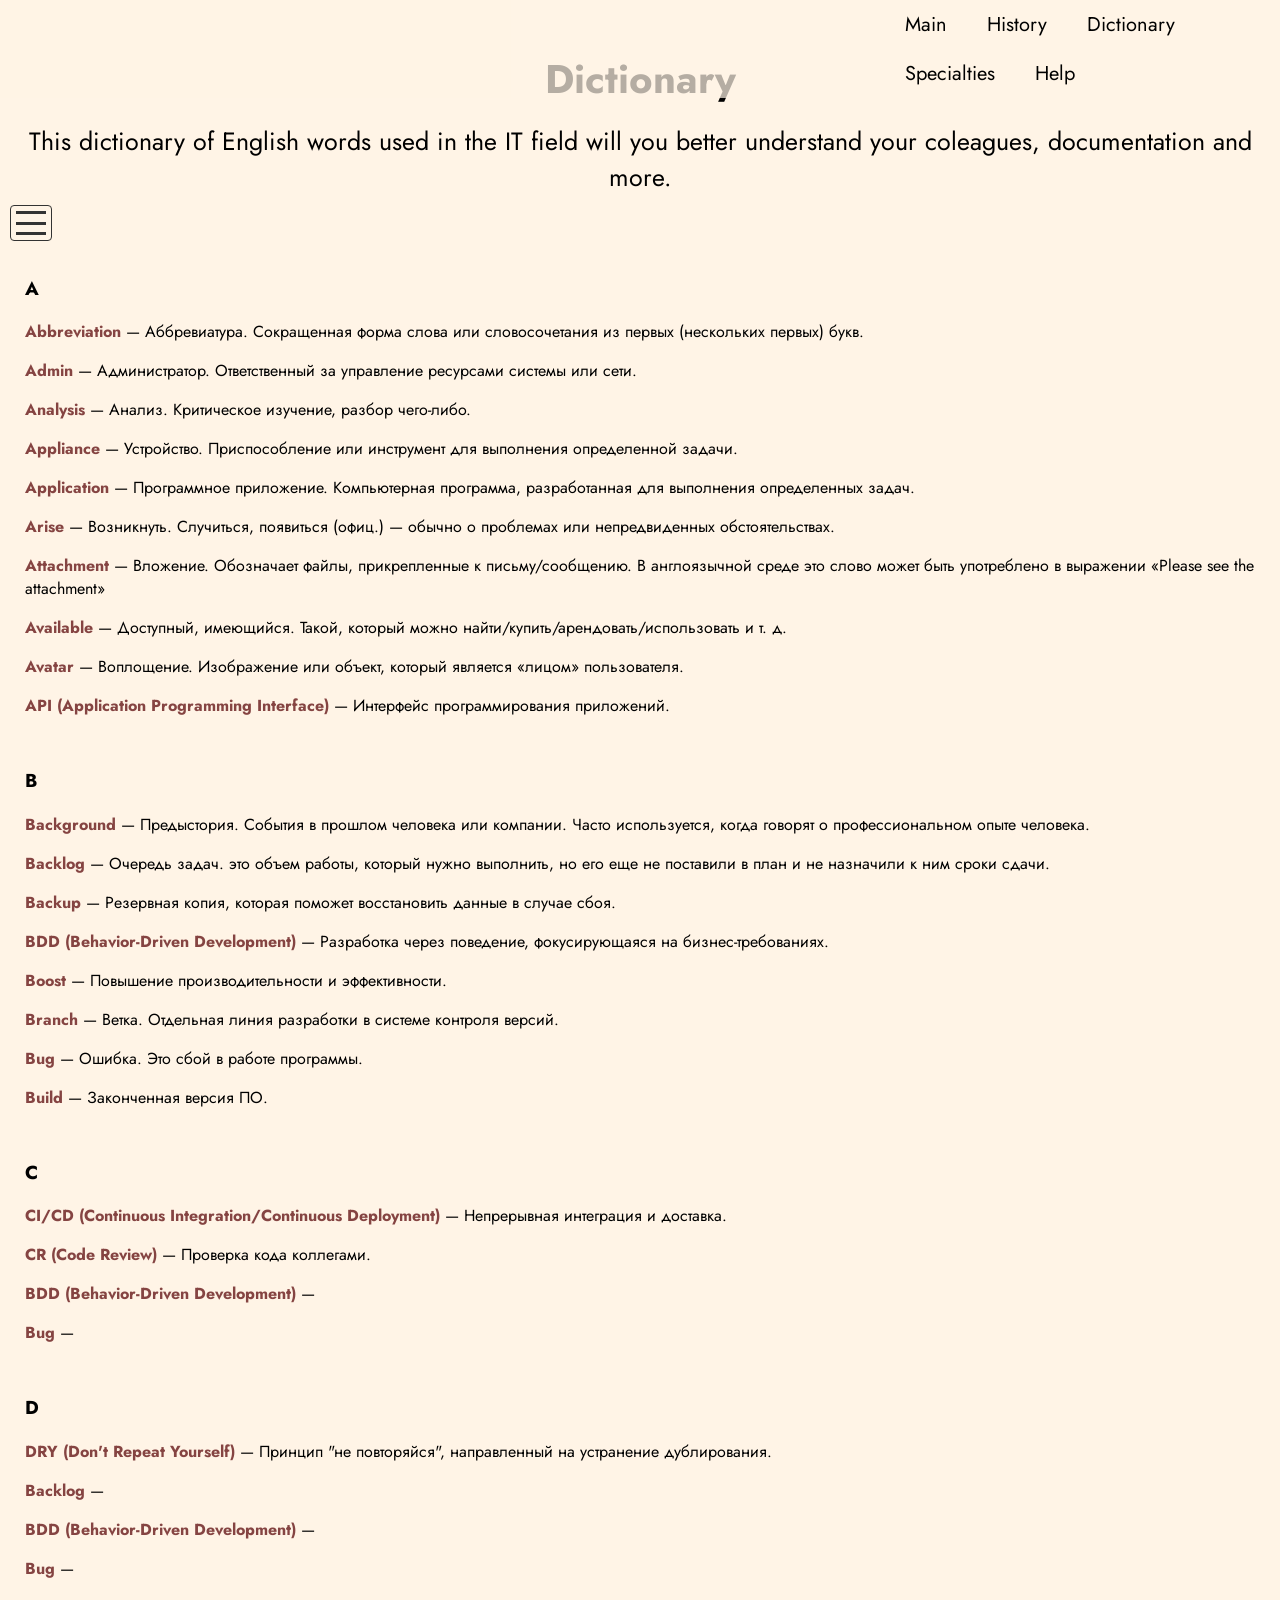
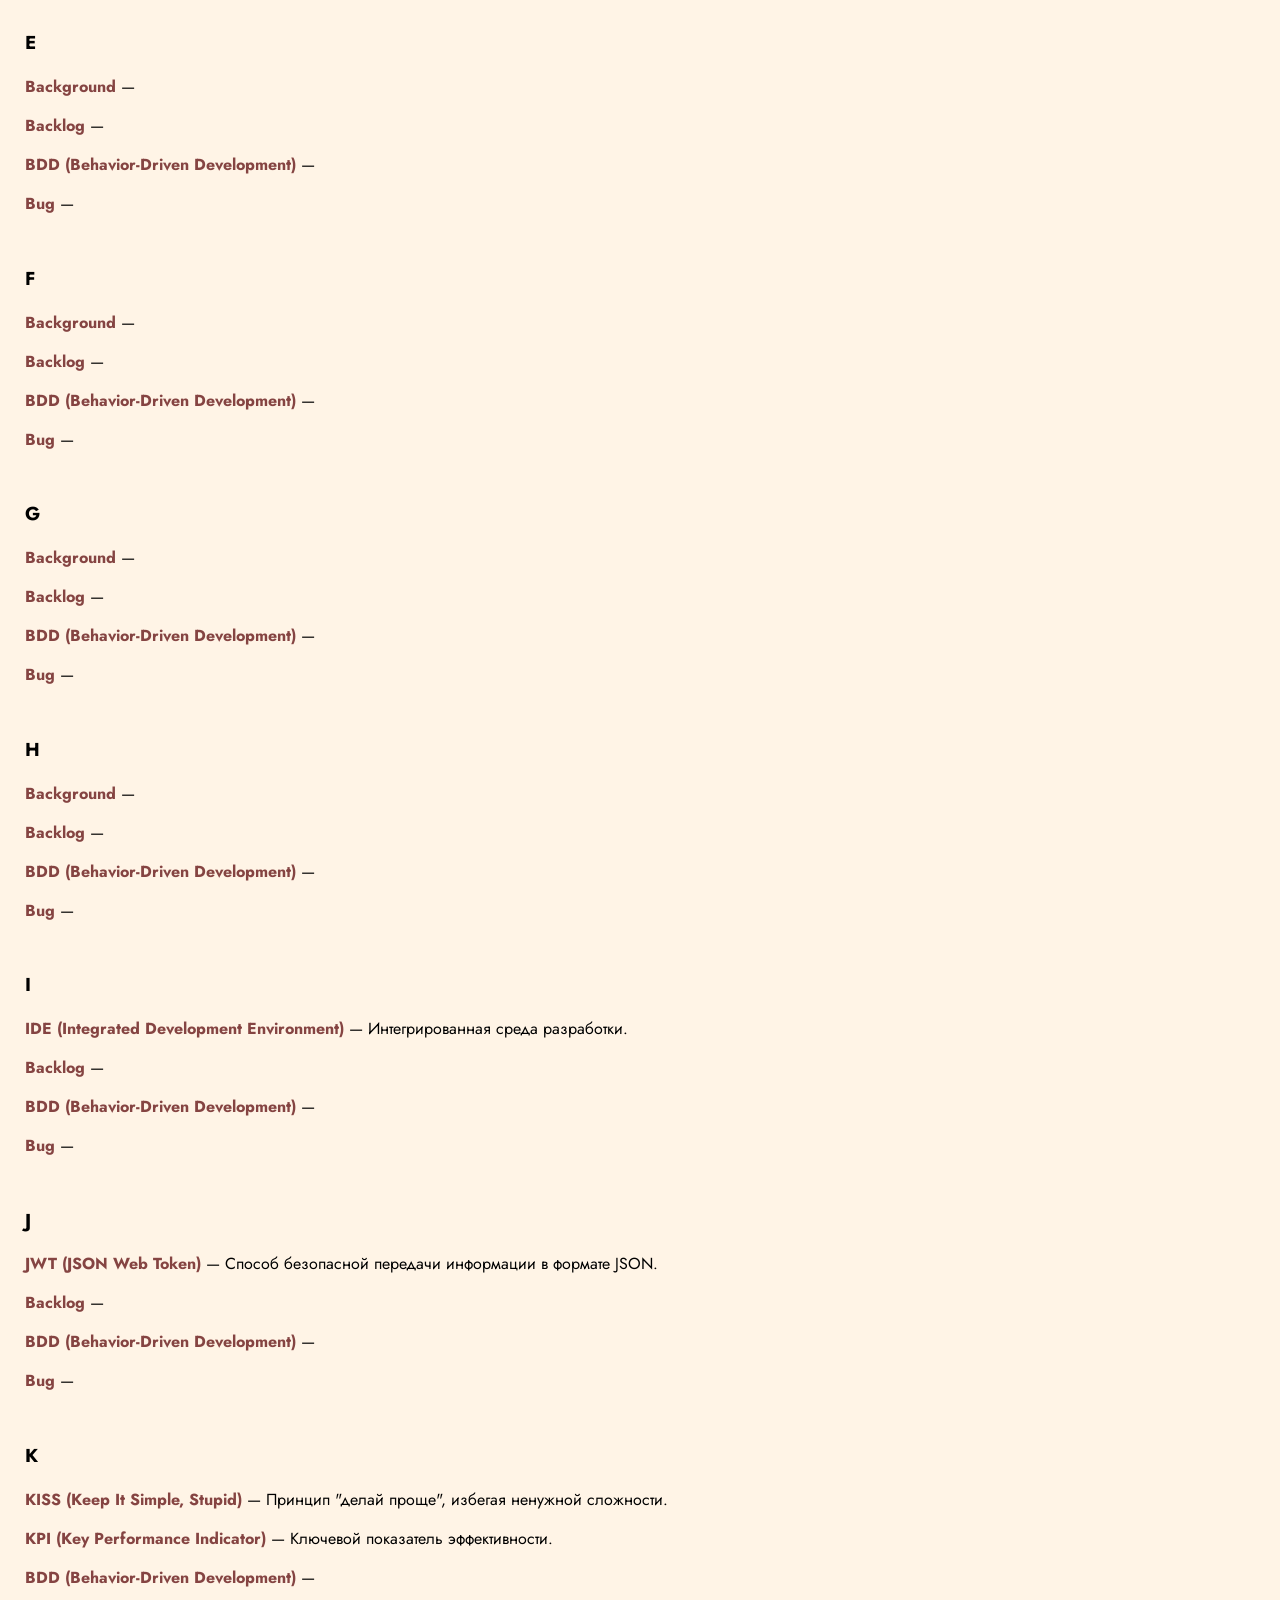
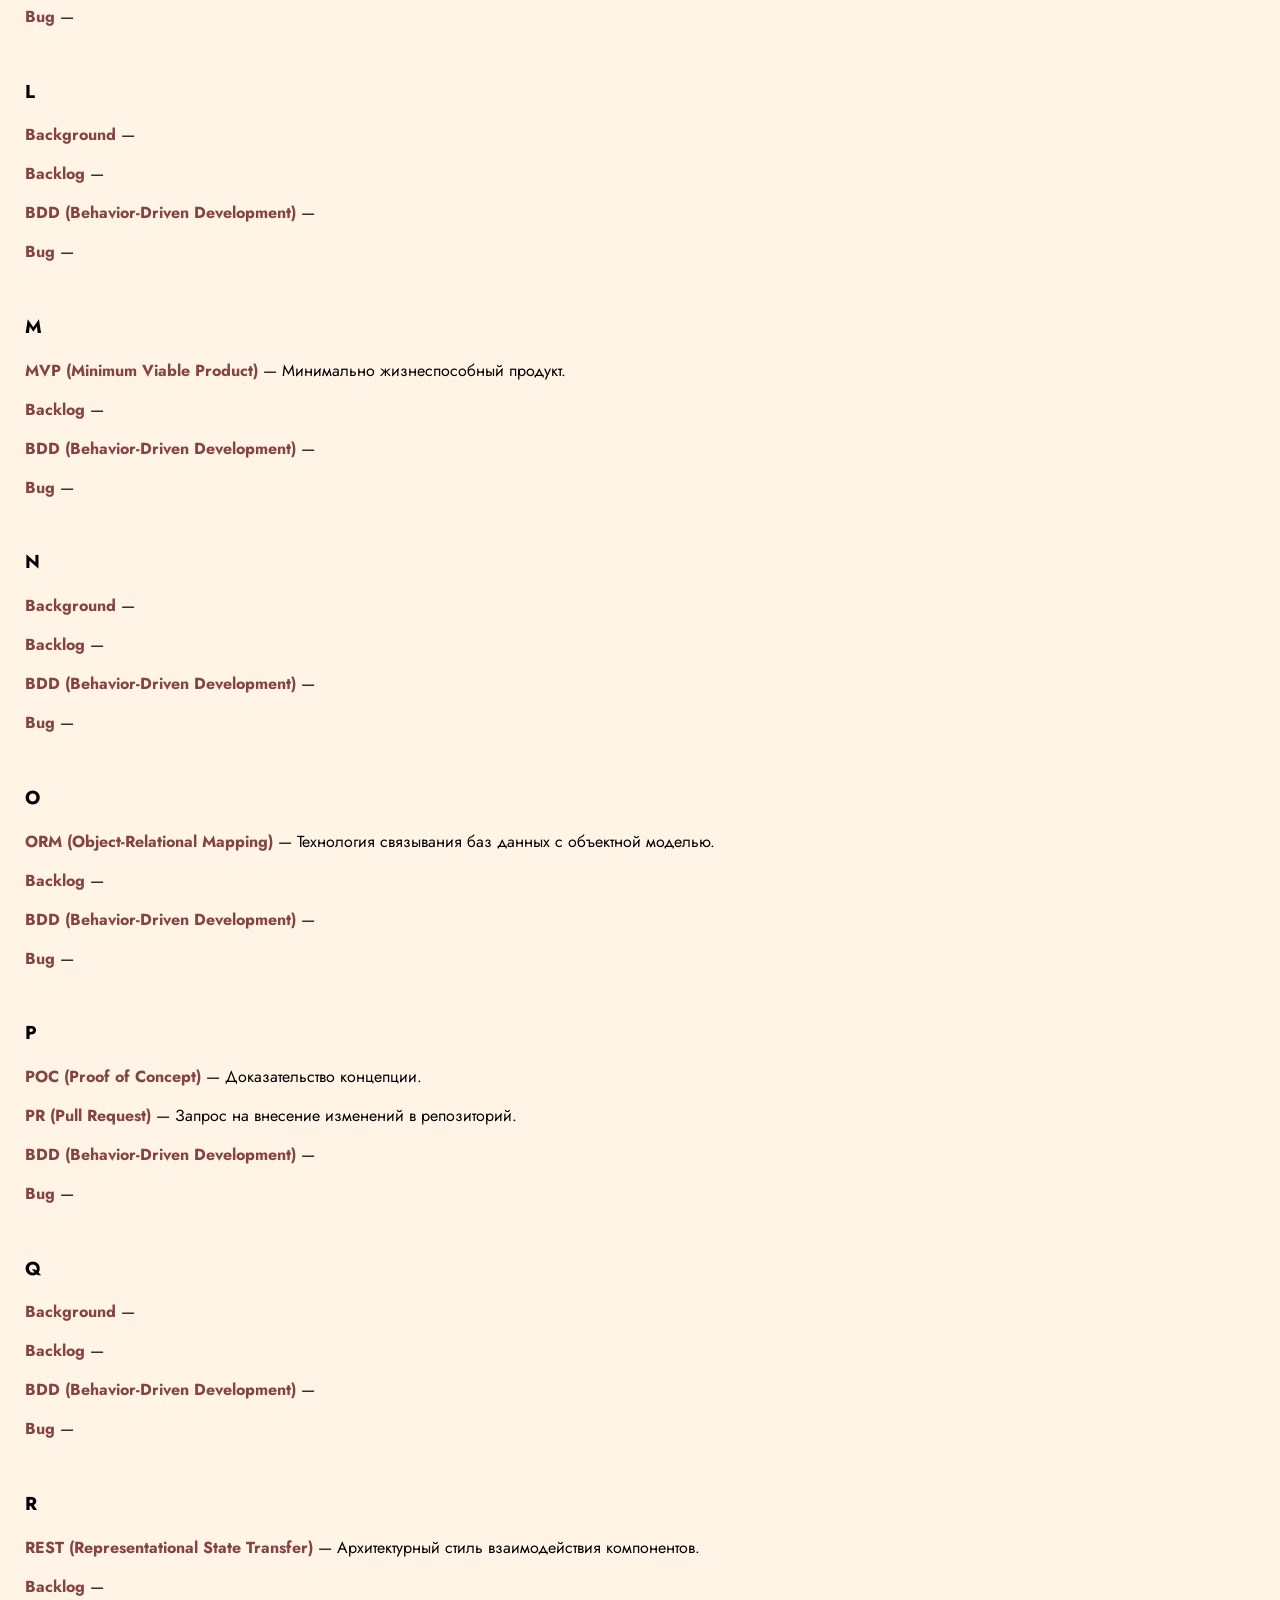
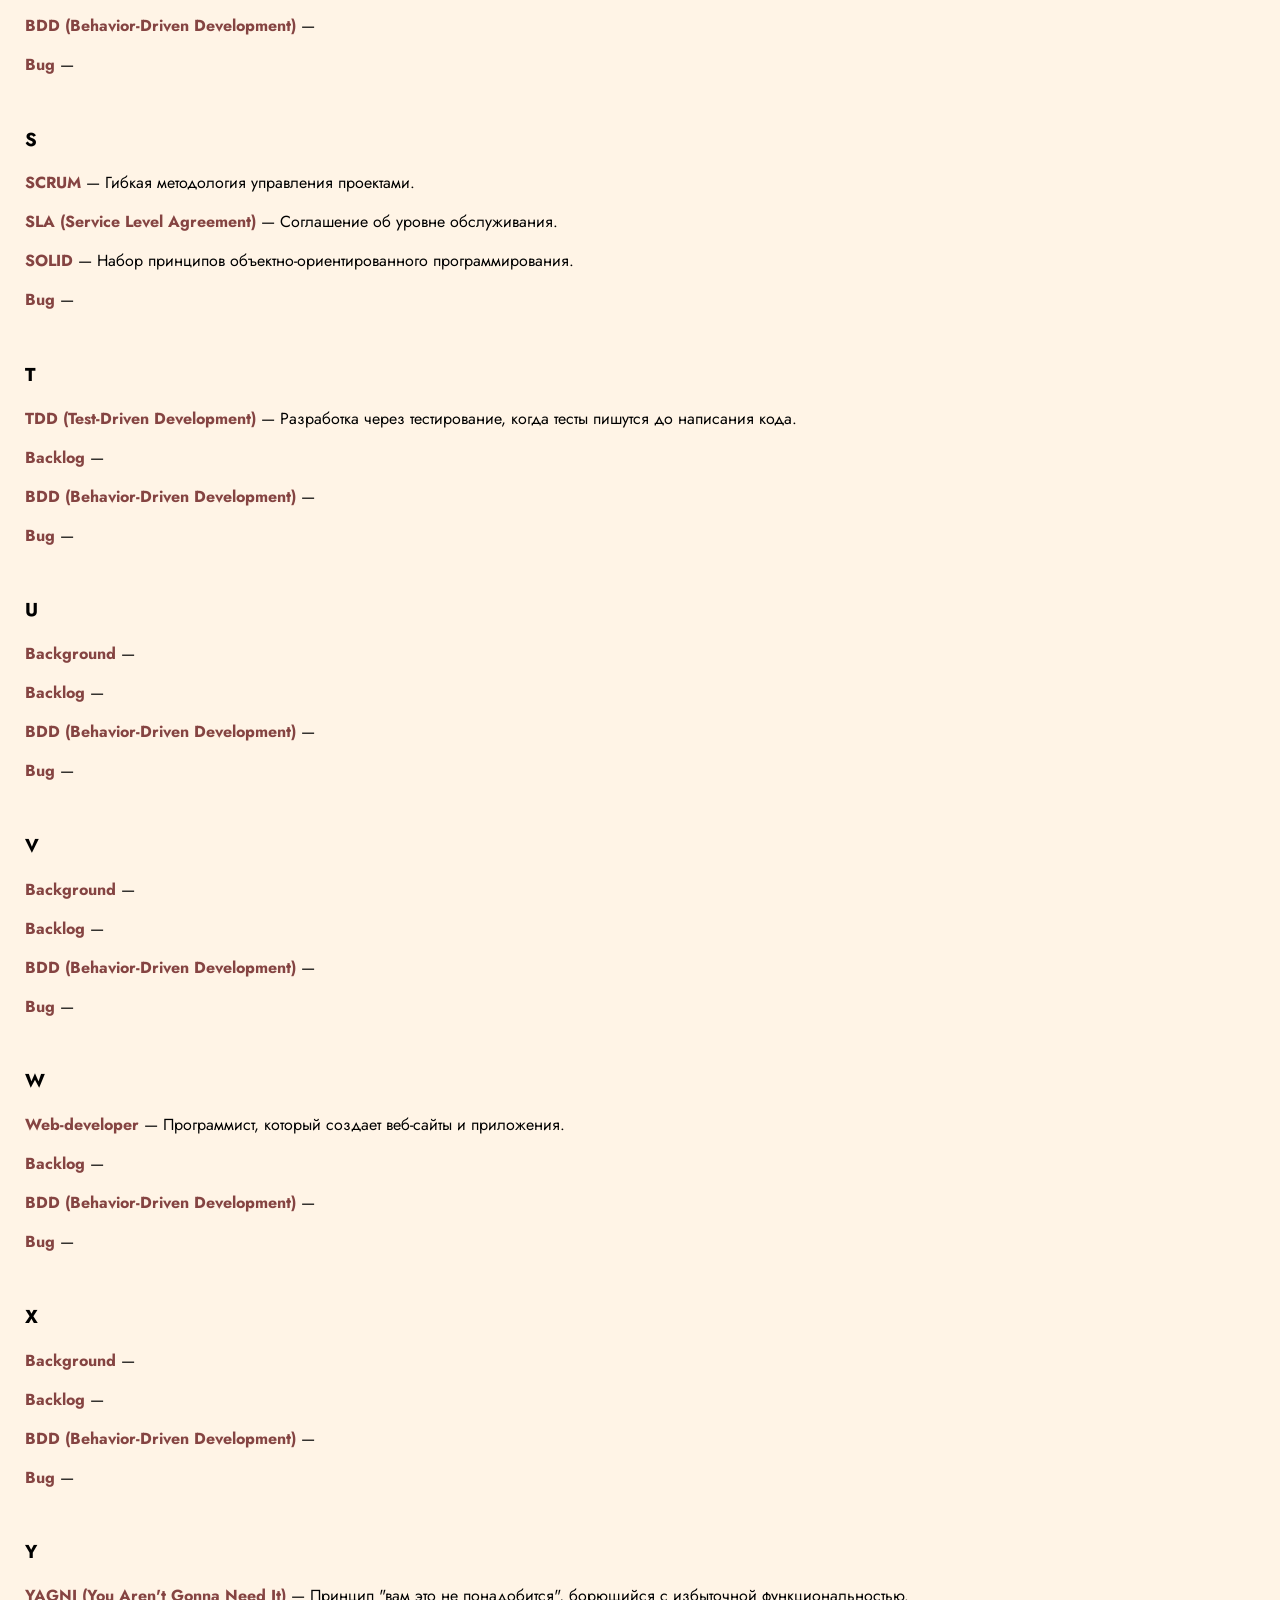
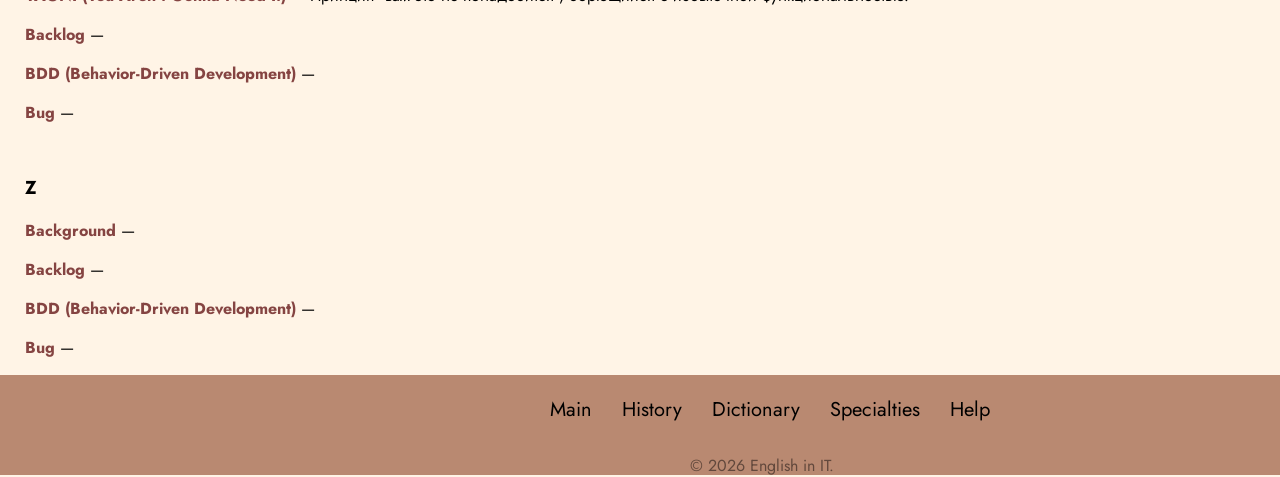
<file: dictionary.html>
<!DOCTYPE html>
<html lang="ru">
<head>
<meta charset="UTF-8">
<meta name="viewport" content="width=device-width, initial-scale=1.0">
<title>Dictionary-English in IT</title>
<link rel="stylesheet" href="css/dictionary.css">
<link rel="preconnect" href="https://fonts.googleapis.com">
<link rel="preconnect" href="https://fonts.gstatic.com" crossorigin>
<link href="https://fonts.googleapis.com/css2?family=Jost:ital,wght@0,100..900;1,100..900&display=swap" rel="stylesheet"></head>
<body>
    <header><nav class="menu" id="menu">
        <ul>
            <li><a href="index.html">Main</a></li>
            <li><a href="index.html#history">History</a></li>
            <li><a href="dictionary.html">Dictionary</a></li>
            <li><a href="specialties.html">Specialties</a></li>
            <li><a href="index.html#help">Help</a></li>
        </ul>
      </nav></header>

<main>
<!--Dictionary-->
<header>
    <div class="header">
        <h2>Dictionary</h2>
        <p>This dictionary of English words used in the IT field will you better understand your coleagues, documentation and more.</p>
    </div>
</header>
<!--Alphabet navigation-->
<section class="navigation">
    <div class="burger" id="burgerMenu" title="Меню">
        <div></div>
        <div></div>
        <div></div>
    </div>

    <div class="alphabet" id="alphabetMenu">
        <div class="letter" data-letter="A">А</div>
        <div class="letter" data-letter="B">B</div>
        <div class="letter" data-letter="C">C</div>
        <div class="letter" data-letter="D">D</div>
        <div class="letter" data-letter="E">E</div>
        <div class="letter" data-letter="F">F</div>
        <div class="letter" data-letter="G">G</div>
        <div class="letter" data-letter="H">H</div>
        <div class="letter" data-letter="I">I</div>
        <div class="letter" data-letter="J">J</div>
        <div class="letter" data-letter="K">K</div>
        <div class="letter" data-letter="L">L</div>
        <div class="letter" data-letter="M">M</div>
        <div class="letter" data-letter="N">N</div>
        <div class="letter" data-letter="O">O</div>
        <div class="letter" data-letter="P">P</div>
        <div class="letter" data-letter="Q">Q</div>
        <div class="letter" data-letter="R">R</div>
        <div class="letter" data-letter="S">S</div>
        <div class="letter" data-letter="T">T</div>
        <div class="letter" data-letter="U">U</div>
        <div class="letter" data-letter="V">V</div>
        <div class="letter" data-letter="W">W</div>
        <div class="letter" data-letter="X">X</div>
        <div class="letter" data-letter="Y">Y</div>
        <div class="letter" data-letter="Z">Z</div>
    </div>
</section>
<!--End of alphabet navigation-->

<section class="dictionary">
    <div class="let" id="A">
        <h3>А</h3>
        <p><span style="color: #854442; font-weight: bold">Abbreviation</span> — Aббревиатура. Сокращенная форма слова или словосочетания из первых (нескольких первых) букв.</p>
        <p><span style="color: #854442; font-weight: bold">Admin</span> — Администратор. Ответственный за управление ресурсами системы или сети.</p>
        <p><span style="color: #854442; font-weight: bold">Analysis</span> — Анализ. Критическое изучение, разбор чего-либо.</p>
        <p><span style="color: #854442; font-weight: bold">Appliance</span> — Устройство. Приспособление или инструмент для выполнения определенной задачи.</p>
        <p><span style="color: #854442; font-weight: bold">Application</span> — Программное приложение. Компьютерная программа, разработанная для выполнения определенных задач.</p>
        <p><span style="color: #854442; font-weight: bold">Arise</span> — Возникнуть. Случиться, появиться (офиц.) — обычно о проблемах или непредвиденных обстоятельствах.</p>
        <p><span style="color: #854442; font-weight: bold">Attachment</span> — Вложение. Обозначает файлы, прикрепленные к письму/сообщению. В англоязычной среде это слово может быть употреблено в выражении «Please see the attachment»</p>
        <p><span style="color: #854442; font-weight: bold">Available</span> — Доступный, имеющийся. Такой, который можно найти/купить/арендовать/использовать и т. д.</p>
        <p><span style="color: #854442; font-weight: bold">Avatar</span> — Воплощение. Изображение или объект, который является «лицом» пользователя.</p>
        <p><span style="color: #854442; font-weight: bold">API (Application Programming Interface)</span> — Интерфейс программирования приложений.</p>
    </div>
    <div class="let" id="B">
        <h3>B</h3>
        <p><span style="color: #854442; font-weight: bold">Background</span> — Предыстория. События в прошлом человека или компании. Часто используется, когда говорят о профессиональном опыте человека.</p>
        <p><span style="color: #854442; font-weight: bold">Backlog</span> — Очередь задач. это объем работы, который нужно выполнить, но его еще не поставили в план и не назначили к ним сроки сдачи.</p>
        <p><span style="color: #854442; font-weight: bold">Backup</span> — Резервная копия, которая поможет восстановить данные в случае сбоя.</p>
        <p><span style="color: #854442; font-weight: bold">BDD (Behavior-Driven Development)</span> — Разработка через поведение, фокусирующаяся на бизнес-требованиях.</p>
        <p><span style="color: #854442; font-weight: bold">Boost</span> — Повышение производительности и эффективности.</p>
        <p><span style="color: #854442; font-weight: bold">Branch</span> — Ветка. Отдельная линия разработки в системе контроля версий.</p>
        <p><span style="color: #854442; font-weight: bold">Bug</span> — Ошибка. Это сбой в работе программы.</p>
        <p><span style="color: #854442; font-weight: bold">Build</span> — Законченная версия ПО.</p>        
    </div>
    <div class="let" id="C">
        <h3>C</h3>
        <p><span style="color: #854442; font-weight: bold">CI/CD (Continuous Integration/Continuous Deployment)</span> — Непрерывная интеграция и доставка.</p>
        <p><span style="color: #854442; font-weight: bold">CR (Code Review)</span> — Проверка кода коллегами.</p>
        <p><span style="color: #854442; font-weight: bold">BDD (Behavior-Driven Development)</span> — </p>
        <p><span style="color: #854442; font-weight: bold">Bug</span> — </p>
    </div>
    <div class="let" id="D">
        <h3>D</h3>
        <p><span style="color: #854442; font-weight: bold">DRY (Don't Repeat Yourself)</span> — Принцип "не повторяйся", направленный на устранение дублирования.</p>
        <p><span style="color: #854442; font-weight: bold">Backlog</span> — </p>
        <p><span style="color: #854442; font-weight: bold">BDD (Behavior-Driven Development)</span> — </p>
        <p><span style="color: #854442; font-weight: bold">Bug</span> — </p>
    </div>
    <div class="let" id="E">
        <h3>E</h3>
        <p><span style="color: #854442; font-weight: bold">Background</span> — </p>
        <p><span style="color: #854442; font-weight: bold">Backlog</span> — </p>
        <p><span style="color: #854442; font-weight: bold">BDD (Behavior-Driven Development)</span> — </p>
        <p><span style="color: #854442; font-weight: bold">Bug</span> — </p>
    </div>
    <div class="let" id="F">
        <h3>F</h3>
        <p><span style="color: #854442; font-weight: bold">Background</span> — </p>
        <p><span style="color: #854442; font-weight: bold">Backlog</span> — </p>
        <p><span style="color: #854442; font-weight: bold">BDD (Behavior-Driven Development)</span> — </p>
        <p><span style="color: #854442; font-weight: bold">Bug</span> — </p>
    </div>
    <div class="let" id="G">
        <h3>G</h3>
        <p><span style="color: #854442; font-weight: bold">Background</span> — </p>
        <p><span style="color: #854442; font-weight: bold">Backlog</span> — </p>
        <p><span style="color: #854442; font-weight: bold">BDD (Behavior-Driven Development)</span> — </p>
        <p><span style="color: #854442; font-weight: bold">Bug</span> — </p>
    </div>
    <div class="let" id="H">
        <h3>H</h3>
        <p><span style="color: #854442; font-weight: bold">Background</span> — </p>
        <p><span style="color: #854442; font-weight: bold">Backlog</span> — </p>
        <p><span style="color: #854442; font-weight: bold">BDD (Behavior-Driven Development)</span> — </p>
        <p><span style="color: #854442; font-weight: bold">Bug</span> — </p>
    </div>
    <div class="let" id="I">
        <h3>I</h3>
        <p><span style="color: #854442; font-weight: bold">IDE (Integrated Development Environment)</span> — Интегрированная среда разработки.</p>
        <p><span style="color: #854442; font-weight: bold">Backlog</span> — </p>
        <p><span style="color: #854442; font-weight: bold">BDD (Behavior-Driven Development)</span> — </p>
        <p><span style="color: #854442; font-weight: bold">Bug</span> — </p>
    </div>
    <div class="let" id="J">
        <h3>J</h3>
        <p><span style="color: #854442; font-weight: bold">JWT (JSON Web Token)</span> — Способ безопасной передачи информации в формате JSON.</p>
        <p><span style="color: #854442; font-weight: bold">Backlog</span> — </p>
        <p><span style="color: #854442; font-weight: bold">BDD (Behavior-Driven Development)</span> — </p>
        <p><span style="color: #854442; font-weight: bold">Bug</span> — </p>
    </div>
    <div class="let" id="K">
        <h3>K</h3>
        <p><span style="color: #854442; font-weight: bold">KISS (Keep It Simple, Stupid)</span> — Принцип "делай проще", избегая ненужной сложности.</p>
        <p><span style="color: #854442; font-weight: bold">KPI (Key Performance Indicator)</span> — Ключевой показатель эффективности.</p>
        <p><span style="color: #854442; font-weight: bold">BDD (Behavior-Driven Development)</span> — </p>
        <p><span style="color: #854442; font-weight: bold">Bug</span> — </p>
    </div>
    <div class="let" id="L">
        <h3>L</h3>
        <p><span style="color: #854442; font-weight: bold">Background</span> — </p>
        <p><span style="color: #854442; font-weight: bold">Backlog</span> — </p>
        <p><span style="color: #854442; font-weight: bold">BDD (Behavior-Driven Development)</span> — </p>
        <p><span style="color: #854442; font-weight: bold">Bug</span> — </p>
    </div>
    <div class="let" id="M">
        <h3>M</h3>
        <p><span style="color: #854442; font-weight: bold">MVP (Minimum Viable Product)</span> — Минимально жизнеспособный продукт.</p>
        <p><span style="color: #854442; font-weight: bold">Backlog</span> — </p>
        <p><span style="color: #854442; font-weight: bold">BDD (Behavior-Driven Development)</span> — </p>
        <p><span style="color: #854442; font-weight: bold">Bug</span> — </p>
    </div>
    <div class="let" id="N">
        <h3>N</h3>
        <p><span style="color: #854442; font-weight: bold">Background</span> — </p>
        <p><span style="color: #854442; font-weight: bold">Backlog</span> — </p>
        <p><span style="color: #854442; font-weight: bold">BDD (Behavior-Driven Development)</span> — </p>
        <p><span style="color: #854442; font-weight: bold">Bug</span> — </p>
    </div>
    <div class="let" id="O">
        <h3>O</h3>
        <p><span style="color: #854442; font-weight: bold">ORM (Object-Relational Mapping)</span> — Технология связывания баз данных с объектной моделью.</p>
        <p><span style="color: #854442; font-weight: bold">Backlog</span> — </p>
        <p><span style="color: #854442; font-weight: bold">BDD (Behavior-Driven Development)</span> — </p>
        <p><span style="color: #854442; font-weight: bold">Bug</span> — </p>
    </div>
    <div class="let" id="P">
        <h3>P</h3>
        <p><span style="color: #854442; font-weight: bold">POC (Proof of Concept)</span> — Доказательство концепции.</p>
        <p><span style="color: #854442; font-weight: bold">PR (Pull Request)</span> — Запрос на внесение изменений в репозиторий.</p>
        <p><span style="color: #854442; font-weight: bold">BDD (Behavior-Driven Development)</span> — </p>
        <p><span style="color: #854442; font-weight: bold">Bug</span> — </p>
    </div>
    <div class="let" id="Q">
        <h3>Q</h3>
        <p><span style="color: #854442; font-weight: bold">Background</span> — </p>
        <p><span style="color: #854442; font-weight: bold">Backlog</span> — </p>
        <p><span style="color: #854442; font-weight: bold">BDD (Behavior-Driven Development)</span> — </p>
        <p><span style="color: #854442; font-weight: bold">Bug</span> — </p>
    </div>
    <div class="let" id="R">
        <h3>R</h3>
        <p><span style="color: #854442; font-weight: bold">REST (Representational State Transfer)</span> — Архитектурный стиль взаимодействия компонентов.</p>
        <p><span style="color: #854442; font-weight: bold">Backlog</span> — </p>
        <p><span style="color: #854442; font-weight: bold">BDD (Behavior-Driven Development)</span> — </p>
        <p><span style="color: #854442; font-weight: bold">Bug</span> — </p>
    </div>
    <div class="let" id="S">
        <h3>S</h3>
        <p><span style="color: #854442; font-weight: bold">SCRUM</span> — Гибкая методология управления проектами.</p>
        <p><span style="color: #854442; font-weight: bold">SLA (Service Level Agreement)</span> — Соглашение об уровне обслуживания.</p>
        <p><span style="color: #854442; font-weight: bold">SOLID</span> — Набор принципов объектно-ориентированного программирования.</p>
        <p><span style="color: #854442; font-weight: bold">Bug</span> — </p>
    </div>
    <div class="let" id="T">
        <h3>T</h3>
        <p><span style="color: #854442; font-weight: bold">TDD (Test-Driven Development)</span> — Разработка через тестирование, когда тесты пишутся до написания кода.</p>
        <p><span style="color: #854442; font-weight: bold">Backlog</span> — </p>
        <p><span style="color: #854442; font-weight: bold">BDD (Behavior-Driven Development)</span> — </p>
        <p><span style="color: #854442; font-weight: bold">Bug</span> — </p>
    </div>
    <div class="let" id="U">
        <h3>U</h3>
        <p><span style="color: #854442; font-weight: bold">Background</span> — </p>
        <p><span style="color: #854442; font-weight: bold">Backlog</span> — </p>
        <p><span style="color: #854442; font-weight: bold">BDD (Behavior-Driven Development)</span> — </p>
        <p><span style="color: #854442; font-weight: bold">Bug</span> — </p>
    </div>
    <div class="let" id="V">
        <h3>V</h3>
        <p><span style="color: #854442; font-weight: bold">Background</span> — </p>
        <p><span style="color: #854442; font-weight: bold">Backlog</span> — </p>
        <p><span style="color: #854442; font-weight: bold">BDD (Behavior-Driven Development)</span> — </p>
        <p><span style="color: #854442; font-weight: bold">Bug</span> — </p>
    </div>
    <div class="let" id="W">
        <h3>W</h3>
        <p><span style="color: #854442; font-weight: bold">Web-developer</span> — Программист, который создает веб-сайты и приложения.</p>
        <p><span style="color: #854442; font-weight: bold">Backlog</span> — </p>
        <p><span style="color: #854442; font-weight: bold">BDD (Behavior-Driven Development)</span> — </p>
        <p><span style="color: #854442; font-weight: bold">Bug</span> — </p>
    </div>
    <div class="let" id="X">
        <h3>X</h3>
        <p><span style="color: #854442; font-weight: bold">Background</span> — </p>
        <p><span style="color: #854442; font-weight: bold">Backlog</span> — </p>
        <p><span style="color: #854442; font-weight: bold">BDD (Behavior-Driven Development)</span> — </p>
        <p><span style="color: #854442; font-weight: bold">Bug</span> — </p>
    </div>
    <div class="let" id="Y">
        <h3>Y</h3>
        <p><span style="color: #854442; font-weight: bold">YAGNI (You Aren't Gonna Need It)</span> — Принцип "вам это не понадобится", борющийся с избыточной функциональностью.</p>
        <p><span style="color: #854442; font-weight: bold">Backlog</span> — </p>
        <p><span style="color: #854442; font-weight: bold">BDD (Behavior-Driven Development)</span> — </p>
        <p><span style="color: #854442; font-weight: bold">Bug</span> — </p>
    </div>
    <div class="let" id="Z">
        <h3>Z</h3>
        <p><span style="color: #854442; font-weight: bold">Background</span> — </p>
        <p><span style="color: #854442; font-weight: bold">Backlog</span> — </p>
        <p><span style="color: #854442; font-weight: bold">BDD (Behavior-Driven Development)</span> — </p>
        <p><span style="color: #854442; font-weight: bold">Bug</span> — </p>
    </div>
        
</section>


<!--End of dictionary-->
</main>

<footer class="footer">
    <div id="footer">
        <ul>
            <li><a href="index.html">Main</a></li>
            <li><a href="index.html#history">History</a></li>
            <li><a href="dictionary.html">Dictionary</a></li>
            <li><a href="specialties.html">Specialties</a></li>
            <li><a href="index.html#help">Help</a></li>
        </ul>
    </div>
    <p>© 2026 English in IT.</p>
</footer>
<script src="js/dictionary.js"></script>
</body>
</html>
</file>
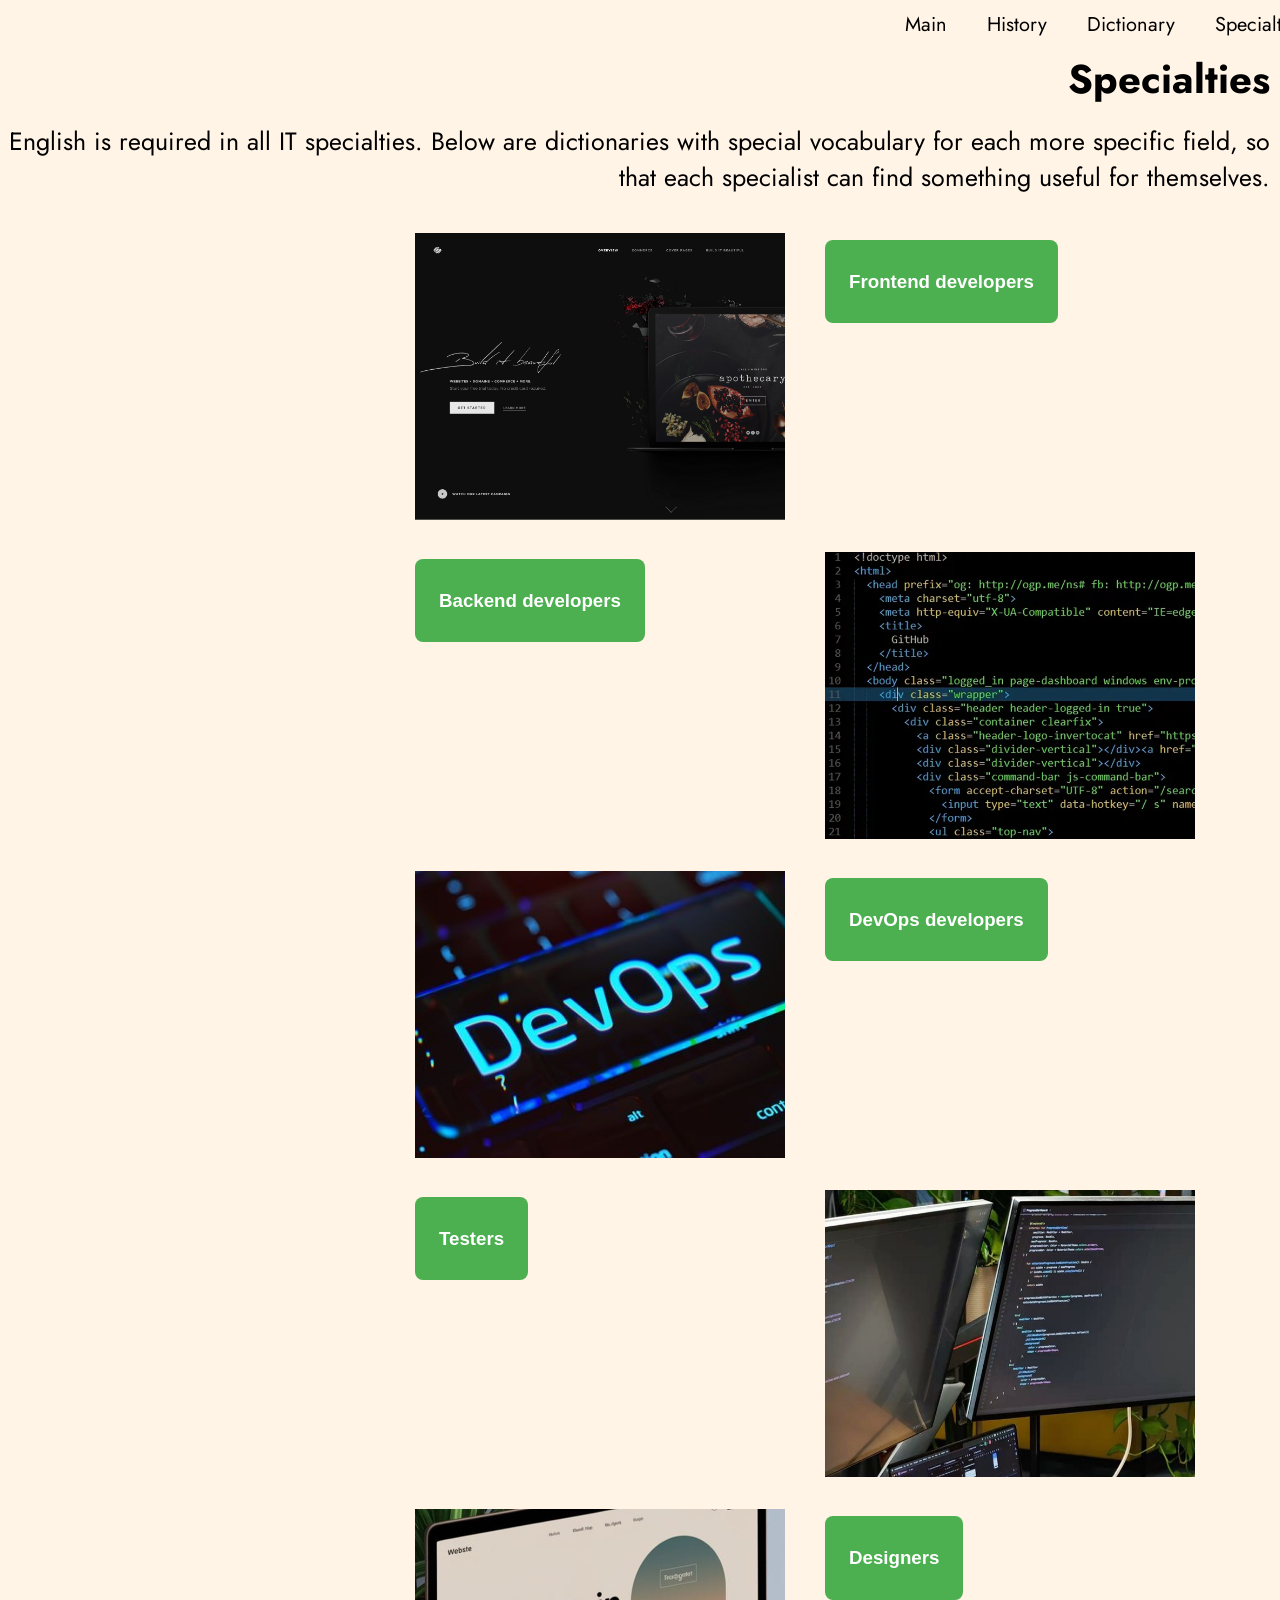
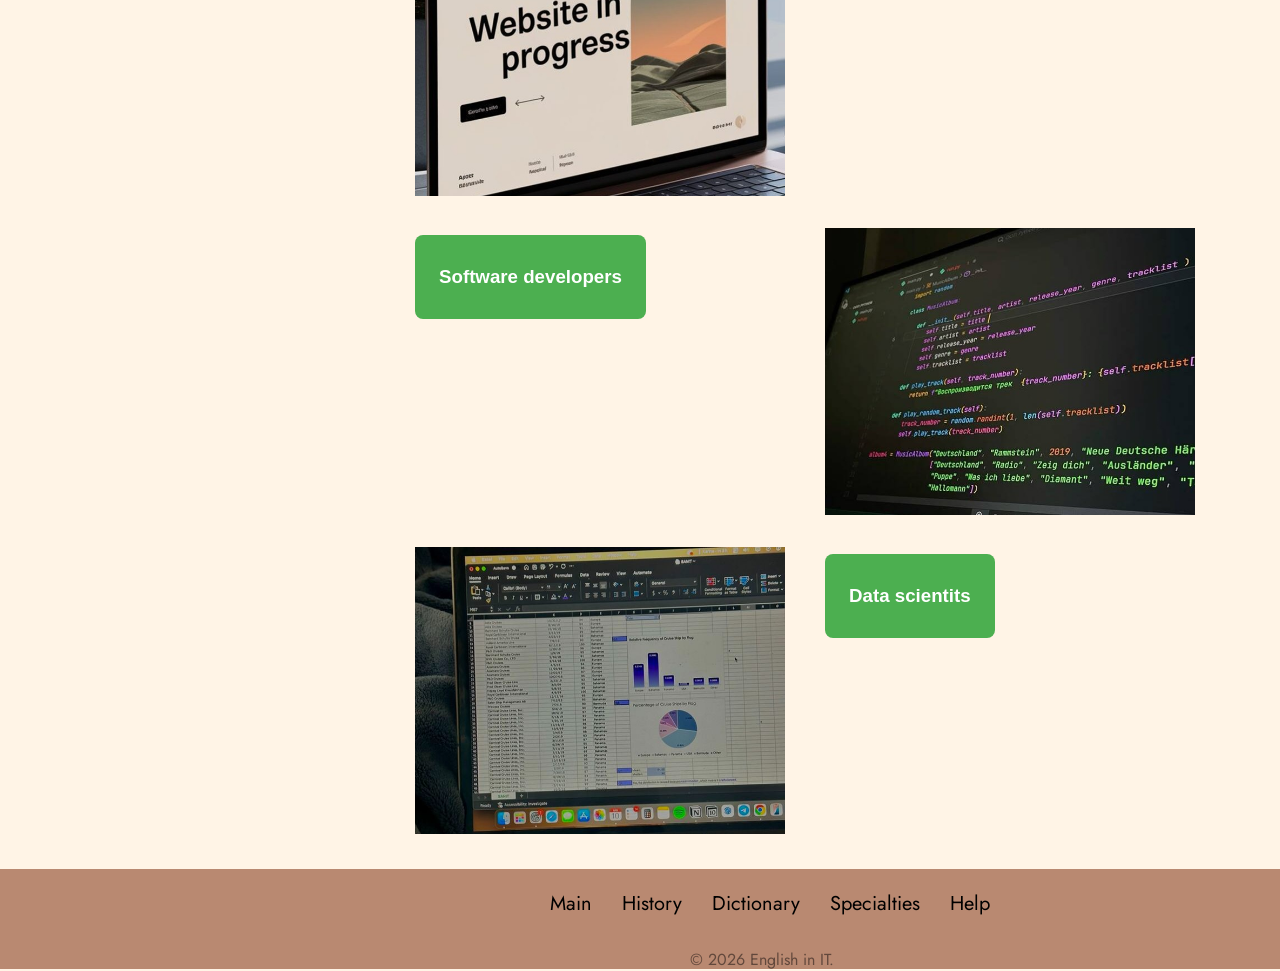
<file: specialties.html>
<!DOCTYPE html>
<html lang="ru">
<head>
<meta charset="UTF-8">
<meta name="viewport" content="width=device-width, initial-scale=1.0">
<title>Dictionary – English in IT</title>
<link rel="stylesheet" href="css/specialties.css">
<link rel="preconnect" href="https://fonts.googleapis.com">
<link rel="preconnect" href="https://fonts.gstatic.com" crossorigin>
<link href="https://fonts.googleapis.com/css2?family=Jost:ital,wght@0,100..900;1,100..900&display=swap" rel="stylesheet"></head>
<body>
    <header><nav class="menu" id="menu">
        <ul>
            <li><a href="site.html">Main</a></li>
            <li><a href="site.html#history">History</a></li>
            <li><a href="dictionary.html">Dictionary</a></li>
            <li><a href="specialties.html">Specialties</a></li>
            <li><a href="site.html#help">Help</a></li>
        </ul>
      </nav></header>
<main>
    <!--Specialties-->
        <header><div class="header">
            <h2>Specialties</h2>
            <p>English is required in all IT specialties. Below are dictionaries with special vocabulary for each more specific field, so that each specialist can find something useful for themselves.</p>
        </div></header>

        <div class="sp"><table>
  <tr>
    <td>
      <div class="button-container">
        <img src="img/frontend.png">
      </div>
    </td>
    <td>
      <div class="button-container">
        <button data-topic="Frontend" data-side="right" data-id="0"><span style="text-align: left;"><h3>Frontend developers</h3></span></button>
      </div>
    </td>
  </tr>
  <tr>
    <td>
      <div class="button-container">
        <button data-topic="Backend" data-side="left" data-id="1"><span style="text-align: right;"><h3>Backend developers</h3></span></button>
      </div>
    </td>
    <td>
      <div class="button-container">
        <img src="img/backend.png">
      </div>
    </td>
  </tr>
  <tr>
    <td>
      <div class="button-container">
        <img src="img/devops.png">
      </div>
    </td>
    <td>
      <div class="button-container">
        <button data-topic="Тема 6" data-side="right" data-id="2"><span style="text-align: left;"><h3>DevOps developers</h3></span></button>
      </div>
    </td>
  </tr>
  <tr>
    <td>
      <div class="button-container">
        <button data-topic="Frontend" data-side="left" data-id="3"><span style="text-align: right;"><h3>Testers</h3></span></button>
      </div>
    </td>
    <td>
      <div class="button-container">
        <img src="img/testers.png">
      </div>
    </td>
  </tr>
  <tr>
    <td>
      <div class="button-container">
        <img src="img/designers.png">
      </div>
    </td>
    <td>
      <div class="button-container">
        <button data-topic="Frontend" data-side="right" data-id="4"><span style="text-align: left;"><h3>Designers</h3></span></button>
      </div>
    </td>
  </tr>
  <tr>
    <td>
      <div class="button-container">
        <button data-topic="Тема 6" data-side="left" data-id="5"><span style="text-align: right;"><h3>Software developers</h3></span></button>
      </div>
    </td>
    <td>
      <div class="button-container">
        <img src="img/software.png">
      </div>
    </td>
  </tr>
  <tr>
    <td>
      <div class="button-container">
        <img src="img/data.png">
      </div>
    </td>
    <td>
      <div class="button-container">
        <button data-topic="Frontend" data-side="right" data-id="6"><span style="text-align: left;"><h3>Data scientits</h3></span></button>
      </div>
    </td>
  </tr>
</table>
</div> 

    <!--End of specialties-->
</main>

<footer class="footer">
    <div id="footer">
        <ul>
            <li><a href="site.html">Main</a></li>
            <li><a href="site.html#history">History</a></li>
            <li><a href="dictionary.html">Dictionary</a></li>
            <li><a href="specialties.html">Specialties</a></li>
            <li><a href="site.html#help">Help</a></li>
        </ul>
    </div>
    <p>© 2026 English in IT.</p>
</footer>

<script src="js/specialties.js"></script>
</body>
</html>
</file>
<file: css/dictionary.css>
body {
    font-family: "Jost", sans-serif;
    background-color: #FFF4E6;
    margin: 0;
    height: 100%; 
    height: -webkit-fill-available;
    flex: 1 0 auto;
  }

  .burger {
    width: 30px;
    height: 24px;
    cursor: pointer;
    display: flex;
    flex-direction: column;
    justify-content: space-between;
    padding: 5px;
    border: 1px solid #333;
    border-radius: 4px;
  }

  .burger div {
    height: 3px;
    background-color: #333;
  }

  .alphabet {
    display: none;
    flex-wrap: wrap;
    margin-top: 10px;
  }

  .alphabet.active {
    display: flex;
  }

  .let {
    scroll-margin-top: 60px;
  }

  .letter {
    width: 40px;
    height: 40px;
    line-height: 40px;
    margin: 5px;
    background-color: #b9897178;
    text-align: center;
    cursor: pointer;
    font-weight: bold;
    border-radius: 4px;
    user-select: none;
    transition: background-color 0.2s;
  }

  .letter:hover {
    background-color: #b98971;
  }
  a,a:active,a:hover{
    color: #fff !important;
    text-decoration: none !important;
}

a,a:active,a:hover{
  color: #000000 !important;
  text-decoration: none !important;
}

#menu{
  position: fixed;
  display: flex;
  flex-direction: row;
  flex-wrap: wrap;
  justify-content: space-between;
  align-items: center;
  background-color:#fff4e6b5 ;
  top: 0;
  z-index: 1200;
  float: left;
padding-left: 850px;
vertical-align: top;
}


#menu ul{
  display: flex;
  flex-direction: row;
  flex-wrap: wrap;
  justify-content: flex-start; 
  align-items: center;
  list-style: none;
  margin: 0;
  font-size: 20px;
}
#menu ul li{
  margin-right: 10px;
  color: #000;
  transition: 300ms;
  float: left;
}

#menu ul li:hover a{
  color: #B98971 !important;
}




#menu ul li a {
   display: block; 
   padding: 10px 15px;  
   text-decoration: none; 
   position: relative; 
}

.header{
    margin-top: 50px;
    text-align: center;
}
.header h2{
  font-size: 40px;
  margin-bottom: 0;
}
.header p{
  font-size: 25px;
    margin-top: 15px;
    margin-bottom: 10px;
}

.navigation{
  margin-left: 10px;
}
.navigation h3{

}

.dictionary{
  margin: 0 25px;
}
.dictionary .let{
  padding-top: 15px;
}


footer{
  background-color: #B98971;
  height: 100px;
  
}

footer p{
  margin-left: 690px;
  color: #62483C;
}

#footer{
  
  display: flex;
  flex-direction: row;
  flex-wrap: wrap;
  justify-content: space-between;
  align-items: center;
  width: 100%;
  background-color: #B98971;
  top: 0;
  width: 1028px;
  z-index: 1200;
  float: left;
  padding-top: 10px;
  padding-left: 500px;
  margin-bottom: 20px;

}


#footer ul{
  display: flex;
  flex-direction: row;
  flex-wrap: wrap;
  justify-content: flex-start; 
  align-items: center;
  list-style: none;
  margin: 0;
  font-size: 20px;
}
#footer ul li{
  margin-right: 10px;
  padding: 10px;
  background-color: #B98971;
  color: #ffffff;
  transition: 300ms;
}
#footer ul li:hover a{
  color: #ffffff !important;
}
</file>
<file: css/specialties.css>
body,html{
    overflow-x: hidden;
    font-family: "Jost", sans-serif;
}

body{
    margin: 0;
    color:#000000;
    background-color: #FFF4E6;
    height: 100%; 
    height: -webkit-fill-available;
    flex: 1 0 auto;
}

a,a:active,a:hover{
    color: #000000 !important;
    text-decoration: none !important;
}

#menu{
    position: fixed;
    display: flex;
    flex-direction: row;
    flex-wrap: wrap;
    justify-content: space-between;
    align-items: center;
    width: 100%;
    background-color:#fff4e6b5 ;
    top: 0;
    z-index: 1200;
    float: left;
  padding-left: 850px;/*Отступ слева*/
  vertical-align: top;
}


#menu ul{
    display: flex;
    flex-direction: row;
    flex-wrap: wrap;
    justify-content: flex-start; 
    align-items: center;
    list-style: none;
    margin: 0;
    font-size: 20px;
}
#menu ul li{
    margin-right: 10px;
    color: #000;
    transition: 300ms;
    float: left;
}

#menu ul li:hover a{
    color: #B98971 !important;
}

 

 
#menu ul li a {
     display: block; /* Изменение отображения на блочное для того чтобы иметь возможность задать внутренние отступы. */
     padding: 10px 15px;  /* Внутри блочные отступы. */
     text-decoration: none; /* Устранение подчёркивания ссылок. */
     position: relative; /* Это необходимо при использовании Internet Explorer 6 для того, чтобы ссылка по всей своей площади была «кликабельной». */
 }
 
.header{
    margin-top: 50px;
    text-align: right;
}
.header h2{
    font-size: 40px;
    margin-bottom: 0;
    margin-right: 10px;
}
.header p{
    font-size: 25px;
    margin-right: 10px;
    margin-top: 15px;
}
.sp{
    margin-left: 395px;
}
.container {
    position: relative; /* Для позиционирования блоков */
    display: inline-block;
  }

  table {
    border-collapse: collapse;
  }
  td {
    padding: 20px;
    vertical-align: top;
  }
  button {
    padding: 12px 24px;
    font-size: 16px;
    cursor: pointer;
    border: none;
    border-radius: 8px;
    background-color: #4CAF50;
    color: white;
    transition: background 0.3s;
  }
  button:hover {
    background-color: #45a049;
  }

  /* Общие стили для скрытых блоков */
  .hidden-block {
    position: absolute;
    top: 50%;
    transform: translateY(-50%);
    max-height: 0;
    overflow: hidden;
    transition: max-height 0.5s ease, padding 0.5s ease;
    background: #fff;
    border-radius: 8px;
    padding: 0 10px;
    width: 250px;
    box-shadow: 0 2px 8px rgba(0,0,0,0.2);
  }

  /* Когда блок открыт */
  .hidden-block.show {
    max-height: 500px; /* подходящее значение */
    padding: 10px;
  }

  /* Расположение блока слева или справа */
  .cell-container.left .hidden-block {
    right: 100%; /* Раскрываем слева */
    margin-right: 10px;
  }
  .cell-container.right .hidden-block {
    left: 100%; /* Раскрываем справа */
    margin-left: 10px;
  }

  .sp img{
    max-width: 370px;
    margin-bottom: -7px;
    margin-top: -7px;

}

  footer{
    background-color: #B98971;
    height: 100px;
    
}

footer p{
    margin-left: 690px;
    color: #62483C;
}

#footer{
    
    display: flex;
    flex-direction: row;
    flex-wrap: wrap;
    justify-content: space-between;
    align-items: center;
    width: 100%;
    background-color: #B98971;
    top: 0;
    z-index: 1200;
    float: left;
    padding-top: 10px;
    padding-left: 500px;
    margin-bottom: 20px;

}


#footer ul{
    display: flex;
    flex-direction: row;
    flex-wrap: wrap;
    justify-content: flex-start; 
    align-items: center;
    list-style: none;
    margin: 0;
    font-size: 20px;
}
#footer ul li{
    margin-right: 10px;
    padding: 10px;
    background-color: #B98971;
    color: #ffffff;
    transition: 300ms;
}
#footer ul li:hover a{
    color: #ffffff !important;
}
</file>
